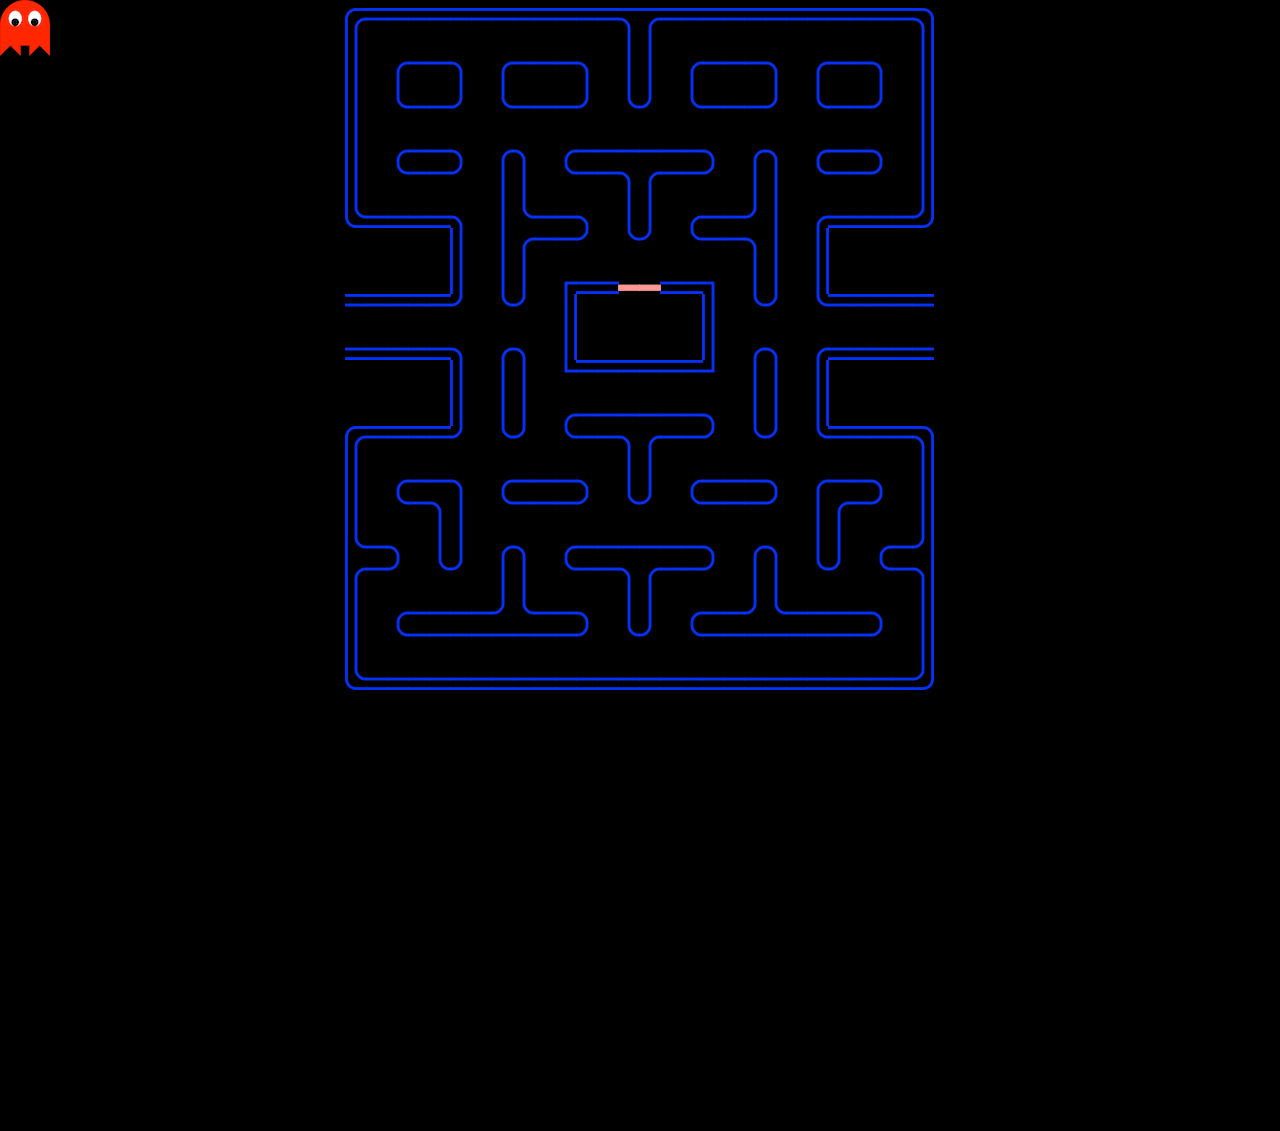
<file: index.html>
<!DOCTYPE html>
<html>
	<head>
	
		<title>Pacman</title>
		<link rel="stylesheet" type="text/css" href="style.css">
		<script src="script.js"></script>
		
	</head>
		
	<body onLoad="onload()">
	
		<table>
		        <tr>
		                <td><img src="Pictures/bc1d.png"></td>
		                <td><img src="Pictures/bht.png"></td>
		                <td><img src="Pictures/bht.png"></td>
		                <td><img src="Pictures/bht.png"></td>
		                <td><img src="Pictures/bht.png"></td>
		                <td><img src="Pictures/bht.png"></td>
		                <td><img src="Pictures/bht.png"></td>
		                <td><img src="Pictures/bht.png"></td>
		                <td><img src="Pictures/bht.png"></td>
		                <td><img src="Pictures/bht.png"></td>
		                <td><img src="Pictures/bht.png"></td>
		                <td><img src="Pictures/bht.png"></td>
		                <td><img src="Pictures/bht.png"></td>
		                <td><img src="Pictures/bc2t.png"></td>
		                <td><img src="Pictures/bc1t.png"></td>
		                <td><img src="Pictures/bht.png"></td>
		                <td><img src="Pictures/bht.png"></td>
		                <td><img src="Pictures/bht.png"></td>
		                <td><img src="Pictures/bht.png"></td>
		                <td><img src="Pictures/bht.png"></td>
		                <td><img src="Pictures/bht.png"></td>
		                <td><img src="Pictures/bht.png"></td>
		                <td><img src="Pictures/bht.png"></td>
		                <td><img src="Pictures/bht.png"></td>
		                <td><img src="Pictures/bht.png"></td>
		                <td><img src="Pictures/bht.png"></td>
		                <td><img src="Pictures/bht.png"></td>
		                <td><img src="Pictures/bc2d.png"></td>
		        </tr>
			<tr>
		                <td><img src="Pictures/bvl.png"></td>
		                <td><img src="Pictures/bb.png"></td>
		                <td><img src="Pictures/bb.png"></td>
		                <td><img src="Pictures/bb.png"></td>
		                <td><img src="Pictures/bb.png"></td>
		                <td><img src="Pictures/bb.png"></td>
		                <td><img src="Pictures/bb.png"></td>
		                <td><img src="Pictures/bb.png"></td>
		                <td><img src="Pictures/bb.png"></td>
		                <td><img src="Pictures/bb.png"></td>
		                <td><img src="Pictures/bb.png"></td>
		                <td><img src="Pictures/bb.png"></td>
		                <td><img src="Pictures/bb.png"></td>
		                <td><img src="Pictures/bv.png"></td>
		                <td><img src="Pictures/bv.png"></td>
		                <td><img src="Pictures/bb.png"></td>
		                <td><img src="Pictures/bb.png"></td>
		                <td><img src="Pictures/bb.png"></td>
		                <td><img src="Pictures/bb.png"></td>
		                <td><img src="Pictures/bb.png"></td>
		                <td><img src="Pictures/bb.png"></td>
		                <td><img src="Pictures/bb.png"></td>
		                <td><img src="Pictures/bb.png"></td>
		                <td><img src="Pictures/bb.png"></td>
		                <td><img src="Pictures/bb.png"></td>
		                <td><img src="Pictures/bb.png"></td>
		                <td><img src="Pictures/bb.png"></td>
		                <td><img src="Pictures/bvr.png"></td>
			</tr>
			<tr>
		                <td><img src="Pictures/bvl.png"></td>
		                <td><img src="Pictures/bb.png"></td>
		                <td><img src="Pictures/bc1.png"></td>
		                <td><img src="Pictures/bh.png"></td>
		                <td><img src="Pictures/bh.png"></td>
		                <td><img src="Pictures/bc2.png"></td>
		                <td><img src="Pictures/bb.png"></td>
		                <td><img src="Pictures/bc1.png"></td>
		                <td><img src="Pictures/bh.png"></td>
		                <td><img src="Pictures/bh.png"></td>
		                <td><img src="Pictures/bh.png"></td>
		                <td><img src="Pictures/bc2.png"></td>
		                <td><img src="Pictures/bb.png"></td>
		                <td><img src="Pictures/bv.png"></td>
		                <td><img src="Pictures/bv.png"></td>
		                <td><img src="Pictures/bb.png"></td>
		                <td><img src="Pictures/bc1.png"></td>
		                <td><img src="Pictures/bh.png"></td>
		                <td><img src="Pictures/bh.png"></td>
		                <td><img src="Pictures/bh.png"></td>
		                <td><img src="Pictures/bc2.png"></td>
		                <td><img src="Pictures/bb.png"></td>
		                <td><img src="Pictures/bc1.png"></td>
		                <td><img src="Pictures/bh.png"></td>
		                <td><img src="Pictures/bh.png"></td>
		                <td><img src="Pictures/bc2.png"></td>
		                <td><img src="Pictures/bb.png"></td>
		                <td><img src="Pictures/bvr.png"></td>
			</tr>
			<tr>
		                <td><img src="Pictures/bvl.png"></td>
		                <td><img src="Pictures/bb.png"></td>
		                <td><img src="Pictures/bv.png"></td>
		                <td><img src="Pictures/bb.png"></td>
		                <td><img src="Pictures/bb.png"></td>
		                <td><img src="Pictures/bv.png"></td>
		                <td><img src="Pictures/bb.png"></td>
		                <td><img src="Pictures/bv.png"></td>
		                <td><img src="Pictures/bb.png"></td>
		                <td><img src="Pictures/bb.png"></td>
		                <td><img src="Pictures/bb.png"></td>
		                <td><img src="Pictures/bv.png"></td>
		                <td><img src="Pictures/bb.png"></td>
		                <td><img src="Pictures/bv.png"></td>
		                <td><img src="Pictures/bv.png"></td>
		                <td><img src="Pictures/bb.png"></td>
		                <td><img src="Pictures/bv.png"></td>
		                <td><img src="Pictures/bb.png"></td>
		                <td><img src="Pictures/bb.png"></td>
		                <td><img src="Pictures/bb.png"></td>
		                <td><img src="Pictures/bv.png"></td>
		                <td><img src="Pictures/bb.png"></td>
		                <td><img src="Pictures/bv.png"></td>
		                <td><img src="Pictures/bb.png"></td>
		                <td><img src="Pictures/bb.png"></td>
		                <td><img src="Pictures/bv.png"></td>
		                <td><img src="Pictures/bb.png"></td>
		                <td><img src="Pictures/bvr.png"></td>
			</tr>
			<tr>
		                <td><img src="Pictures/bvl.png"></td>
		                <td><img src="Pictures/bb.png"></td>
		                <td><img src="Pictures/bc4.png"></td>
		                <td><img src="Pictures/bh.png"></td>
		                <td><img src="Pictures/bh.png"></td>
		                <td><img src="Pictures/bc3.png"></td>
		                <td><img src="Pictures/bb.png"></td>
		                <td><img src="Pictures/bc4.png"></td>
		                <td><img src="Pictures/bh.png"></td>
		                <td><img src="Pictures/bh.png"></td>
		                <td><img src="Pictures/bh.png"></td>
		                <td><img src="Pictures/bc3.png"></td>
		                <td><img src="Pictures/bb.png"></td>
		                <td><img src="Pictures/bc4.png"></td>
		                <td><img src="Pictures/bc3.png"></td>
		                <td><img src="Pictures/bb.png"></td>
		                <td><img src="Pictures/bc4.png"></td>
		                <td><img src="Pictures/bh.png"></td>
		                <td><img src="Pictures/bh.png"></td>
		                <td><img src="Pictures/bh.png"></td>
		                <td><img src="Pictures/bc3.png"></td>
		                <td><img src="Pictures/bb.png"></td>
		                <td><img src="Pictures/bc4.png"></td>
		                <td><img src="Pictures/bh.png"></td>
		                <td><img src="Pictures/bh.png"></td>
		                <td><img src="Pictures/bc3.png"></td>
		                <td><img src="Pictures/bb.png"></td>
		                <td><img src="Pictures/bvr.png"></td>
			</tr>
			<tr>
		                <td><img src="Pictures/bvl.png"></td>
		                <td><img src="Pictures/bb.png"></td>
		                <td><img src="Pictures/bb.png"></td>
		                <td><img src="Pictures/bb.png"></td>
		                <td><img src="Pictures/bb.png"></td>
		                <td><img src="Pictures/bb.png"></td>
		                <td><img src="Pictures/bb.png"></td>
		                <td><img src="Pictures/bb.png"></td>
		                <td><img src="Pictures/bb.png"></td>
		                <td><img src="Pictures/bb.png"></td>
		                <td><img src="Pictures/bb.png"></td>
		                <td><img src="Pictures/bb.png"></td>
		                <td><img src="Pictures/bb.png"></td>
		                <td><img src="Pictures/bb.png"></td>
		                <td><img src="Pictures/bb.png"></td>
		                <td><img src="Pictures/bb.png"></td>
		                <td><img src="Pictures/bb.png"></td>
		                <td><img src="Pictures/bb.png"></td>
		                <td><img src="Pictures/bb.png"></td>
		                <td><img src="Pictures/bb.png"></td>
		                <td><img src="Pictures/bb.png"></td>
		                <td><img src="Pictures/bb.png"></td>
		                <td><img src="Pictures/bb.png"></td>
		                <td><img src="Pictures/bb.png"></td>
		                <td><img src="Pictures/bb.png"></td>
		                <td><img src="Pictures/bb.png"></td>
		                <td><img src="Pictures/bb.png"></td>
		                <td><img src="Pictures/bvr.png"></td>
			</tr>
			<tr>
		                <td><img src="Pictures/bvl.png"></td>
		                <td><img src="Pictures/bb.png"></td>
		                <td><img src="Pictures/bc1.png"></td>
		                <td><img src="Pictures/bh.png"></td>
		                <td><img src="Pictures/bh.png"></td>
		                <td><img src="Pictures/bc2.png"></td>
		                <td><img src="Pictures/bb.png"></td>
		                <td><img src="Pictures/bc1.png"></td>
		                <td><img src="Pictures/bc2.png"></td>
		                <td><img src="Pictures/bb.png"></td>
		                <td><img src="Pictures/bc1.png"></td>
		                <td><img src="Pictures/bh.png"></td>
		                <td><img src="Pictures/bh.png"></td>
		                <td><img src="Pictures/bh.png"></td>
		                <td><img src="Pictures/bh.png"></td>
		                <td><img src="Pictures/bh.png"></td>
		                <td><img src="Pictures/bh.png"></td>
		                <td><img src="Pictures/bc2.png"></td>
		                <td><img src="Pictures/bb.png"></td>
		                <td><img src="Pictures/bc1.png"></td>
		                <td><img src="Pictures/bc2.png"></td>
		                <td><img src="Pictures/bb.png"></td>
		                <td><img src="Pictures/bc1.png"></td>
		                <td><img src="Pictures/bh.png"></td>
		                <td><img src="Pictures/bh.png"></td>
		                <td><img src="Pictures/bc2.png"></td>
		                <td><img src="Pictures/bb.png"></td>
		                <td><img src="Pictures/bvr.png"></td>
			</tr>
			<tr>
		                <td><img src="Pictures/bvl.png"></td>
		                <td><img src="Pictures/bb.png"></td>
		                <td><img src="Pictures/bc4.png"></td>
		                <td><img src="Pictures/bh.png"></td>
		                <td><img src="Pictures/bh.png"></td>
		                <td><img src="Pictures/bc3.png"></td>
		                <td><img src="Pictures/bb.png"></td>
		                <td><img src="Pictures/bv.png"></td>
		                <td><img src="Pictures/bv.png"></td>
		                <td><img src="Pictures/bb.png"></td>
		                <td><img src="Pictures/bc4.png"></td>
		                <td><img src="Pictures/bh.png"></td>
		                <td><img src="Pictures/bh.png"></td>
		                <td><img src="Pictures/bc2.png"></td>
		                <td><img src="Pictures/bc1.png"></td>
		                <td><img src="Pictures/bh.png"></td>
		                <td><img src="Pictures/bh.png"></td>
		                <td><img src="Pictures/bc3.png"></td>
		                <td><img src="Pictures/bb.png"></td>
		                <td><img src="Pictures/bv.png"></td>
		                <td><img src="Pictures/bv.png"></td>
		                <td><img src="Pictures/bb.png"></td>
		                <td><img src="Pictures/bc4.png"></td>
		                <td><img src="Pictures/bh.png"></td>
		                <td><img src="Pictures/bh.png"></td>
		                <td><img src="Pictures/bc3.png"></td>
		                <td><img src="Pictures/bb.png"></td>
		                <td><img src="Pictures/bvr.png"></td>
			</tr>
			<tr>
		                <td><img src="Pictures/bvl.png"></td>
		                <td><img src="Pictures/bb.png"></td>
		                <td><img src="Pictures/bb.png"></td>
		                <td><img src="Pictures/bb.png"></td>
		                <td><img src="Pictures/bb.png"></td>
		                <td><img src="Pictures/bb.png"></td>
		                <td><img src="Pictures/bb.png"></td>
		                <td><img src="Pictures/bv.png"></td>
		                <td><img src="Pictures/bv.png"></td>
		                <td><img src="Pictures/bb.png"></td>
		                <td><img src="Pictures/bb.png"></td>
		                <td><img src="Pictures/bb.png"></td>
		                <td><img src="Pictures/bb.png"></td>
		                <td><img src="Pictures/bv.png"></td>
		                <td><img src="Pictures/bv.png"></td>
		                <td><img src="Pictures/bb.png"></td>
		                <td><img src="Pictures/bb.png"></td>
		                <td><img src="Pictures/bb.png"></td>
		                <td><img src="Pictures/bb.png"></td>
		                <td><img src="Pictures/bv.png"></td>
		                <td><img src="Pictures/bv.png"></td>
		                <td><img src="Pictures/bb.png"></td>
		                <td><img src="Pictures/bb.png"></td>
		                <td><img src="Pictures/bb.png"></td>
		                <td><img src="Pictures/bb.png"></td>
		                <td><img src="Pictures/bb.png"></td>
		                <td><img src="Pictures/bb.png"></td>
		                <td><img src="Pictures/bvr.png"></td>
			</tr>
			<tr>
		                <td><img src="Pictures/bc4d.png"></td>
		                <td><img src="Pictures/bhb.png"></td>
		                <td><img src="Pictures/bhb.png"></td>
		                <td><img src="Pictures/bhb.png"></td>
		                <td><img src="Pictures/bhb.png"></td>
		                <td><img src="Pictures/bc2.png"></td>
		                <td><img src="Pictures/bb.png"></td>
		                <td><img src="Pictures/bv.png"></td>
		                <td><img src="Pictures/bc4.png"></td>
		                <td><img src="Pictures/bh.png"></td>
		                <td><img src="Pictures/bh.png"></td>
		                <td><img src="Pictures/bc2.png"></td>
		                <td><img src="Pictures/bb.png"></td>
		                <td><img src="Pictures/bv.png"></td>
		                <td><img src="Pictures/bv.png"></td>
		                <td><img src="Pictures/bb.png"></td>
		                <td><img src="Pictures/bc1.png"></td>
		                <td><img src="Pictures/bh.png"></td>
		                <td><img src="Pictures/bh.png"></td>
		                <td><img src="Pictures/bc3.png"></td>
		                <td><img src="Pictures/bv.png"></td>
		                <td><img src="Pictures/bb.png"></td>
		                <td><img src="Pictures/bc1.png"></td>
		                <td><img src="Pictures/bhb.png"></td>
		                <td><img src="Pictures/bhb.png"></td>
		                <td><img src="Pictures/bhb.png"></td>
		                <td><img src="Pictures/bhb.png"></td>
		                <td><img src="Pictures/bc3d.png"></td>
			</tr>
			<tr>
		                <td><img src="Pictures/bb.png"></td>
		                <td><img src="Pictures/bb.png"></td>
		                <td><img src="Pictures/bb.png"></td>
		                <td><img src="Pictures/bb.png"></td>
		                <td><img src="Pictures/bb.png"></td>
		                <td><img src="Pictures/bvl.png"></td>
		                <td><img src="Pictures/bb.png"></td>
		                <td><img src="Pictures/bv.png"></td>
		                <td><img src="Pictures/bc1.png"></td>
		                <td><img src="Pictures/bh.png"></td>
		                <td><img src="Pictures/bh.png"></td>
		                <td><img src="Pictures/bc3.png"></td>
		                <td><img src="Pictures/bb.png"></td>
		                <td><img src="Pictures/bc4.png"></td>
		                <td><img src="Pictures/bc3.png"></td>
		                <td><img src="Pictures/bb.png"></td>
		                <td><img src="Pictures/bc4.png"></td>
		                <td><img src="Pictures/bh.png"></td>
		                <td><img src="Pictures/bh.png"></td>
		                <td><img src="Pictures/bc2.png"></td>
		                <td><img src="Pictures/bv.png"></td>
		                <td><img src="Pictures/bb.png"></td>
		                <td><img src="Pictures/bvr.png"></td>
		                <td><img src="Pictures/bb.png"></td>
		                <td><img src="Pictures/bb.png"></td>
		                <td><img src="Pictures/bb.png"></td>
		                <td><img src="Pictures/bb.png"></td>
		                <td><img src="Pictures/bb.png"></td>
			</tr>
			<tr>
		                <td><img src="Pictures/bb.png"></td>
		                <td><img src="Pictures/bb.png"></td>
		                <td><img src="Pictures/bb.png"></td>
		                <td><img src="Pictures/bb.png"></td>
		                <td><img src="Pictures/bb.png"></td>
		                <td><img src="Pictures/bvl.png"></td>
		                <td><img src="Pictures/bb.png"></td>
		                <td><img src="Pictures/bv.png"></td>
		                <td><img src="Pictures/bv.png"></td>
		                <td><img src="Pictures/bb.png"></td>
		                <td><img src="Pictures/bb.png"></td>
		                <td><img src="Pictures/bb.png"></td>
		                <td><img src="Pictures/bb.png"></td>
		                <td><img src="Pictures/bb.png"></td>
		                <td><img src="Pictures/bb.png"></td>
		                <td><img src="Pictures/bb.png"></td>
		                <td><img src="Pictures/bb.png"></td>
		                <td><img src="Pictures/bb.png"></td>
		                <td><img src="Pictures/bb.png"></td>
		                <td><img src="Pictures/bv.png"></td>
		                <td><img src="Pictures/bv.png"></td>
		                <td><img src="Pictures/bb.png"></td>
		                <td><img src="Pictures/bvr.png"></td>
		                <td><img src="Pictures/bb.png"></td>
		                <td><img src="Pictures/bb.png"></td>
		                <td><img src="Pictures/bb.png"></td>
		                <td><img src="Pictures/bb.png"></td>
		                <td><img src="Pictures/bb.png"></td>
			</tr>
			<tr>
		                <td><img src="Pictures/bb.png"></td>
		                <td><img src="Pictures/bb.png"></td>
		                <td><img src="Pictures/bb.png"></td>
		                <td><img src="Pictures/bb.png"></td>
		                <td><img src="Pictures/bb.png"></td>
		                <td><img src="Pictures/bvl.png"></td>
		                <td><img src="Pictures/bb.png"></td>
		                <td><img src="Pictures/bv.png"></td>
		                <td><img src="Pictures/bv.png"></td>
		                <td><img src="Pictures/bb.png"></td>
		                <td><img src="Pictures/bc1s.png"></td>
		                <td><img src="Pictures/bhb.png"></td>
		                <td><img src="Pictures/bhb.png"></td>
		                <td><img src="Pictures/bpink.png"></td>
		                <td><img src="Pictures/bpink.png"></td>
		                <td><img src="Pictures/bhb.png"></td>
		                <td><img src="Pictures/bhb.png"></td>
		                <td><img src="Pictures/bc2s.png"></td>
		                <td><img src="Pictures/bb.png"></td>
		                <td><img src="Pictures/bv.png"></td>
		                <td><img src="Pictures/bv.png"></td>
		                <td><img src="Pictures/bb.png"></td>
		                <td><img src="Pictures/bvr.png"></td>
		                <td><img src="Pictures/bb.png"></td>
		                <td><img src="Pictures/bb.png"></td>
		                <td><img src="Pictures/bb.png"></td>
		                <td><img src="Pictures/bb.png"></td>
		                <td><img src="Pictures/bb.png"></td>
			</tr>
			<tr>
		                <td><img src="Pictures/bht.png"></td>
		                <td><img src="Pictures/bht.png"></td>
		                <td><img src="Pictures/bht.png"></td>
		                <td><img src="Pictures/bht.png"></td>
		                <td><img src="Pictures/bht.png"></td>
		                <td><img src="Pictures/bc3.png"></td>
		                <td><img src="Pictures/bb.png"></td>
		                <td><img src="Pictures/bc4.png"></td>
		                <td><img src="Pictures/bc3.png"></td>
		                <td><img src="Pictures/bb.png"></td>
		                <td><img src="Pictures/bvr.png"></td>
		                <td><img src="Pictures/bb.png"></td>
		                <td><img src="Pictures/bb.png"></td>
		                <td><img src="Pictures/bb.png"></td>
		                <td><img src="Pictures/bb.png"></td>
		                <td><img src="Pictures/bb.png"></td>
		                <td><img src="Pictures/bb.png"></td>
		                <td><img src="Pictures/bvl.png"></td>
		                <td><img src="Pictures/bb.png"></td>
		                <td><img src="Pictures/bc4.png"></td>
		                <td><img src="Pictures/bc3.png"></td>
		                <td><img src="Pictures/bb.png"></td>
		                <td><img src="Pictures/bc4.png"></td>
		                <td><img src="Pictures/bht.png"></td>
		                <td><img src="Pictures/bht.png"></td>
		                <td><img src="Pictures/bht.png"></td>
		                <td><img src="Pictures/bht.png"></td>
		                <td><img src="Pictures/bht.png"></td>
			</tr>
			<tr>
		                <td><img src="Pictures/bb.png"></td>
		                <td><img src="Pictures/bb.png"></td>
		                <td><img src="Pictures/bb.png"></td>
		                <td><img src="Pictures/bb.png"></td>
		                <td><img src="Pictures/bb.png"></td>
		                <td><img src="Pictures/bb.png"></td>
		                <td><img src="Pictures/bb.png"></td>
		                <td><img src="Pictures/bb.png"></td>
		                <td><img src="Pictures/bb.png"></td>
		                <td><img src="Pictures/bb.png"></td>
		                <td><img src="Pictures/bvr.png"></td>
		                <td><img src="Pictures/bb.png"></td>
		                <td><img src="Pictures/bb.png"></td>
		                <td><img src="Pictures/bb.png"></td>
		                <td><img src="Pictures/bb.png"></td>
		                <td><img src="Pictures/bb.png"></td>
		                <td><img src="Pictures/bb.png"></td>
		                <td><img src="Pictures/bvl.png"></td>
		                <td><img src="Pictures/bb.png"></td>
		                <td><img src="Pictures/bb.png"></td>
		                <td><img src="Pictures/bb.png"></td>
		                <td><img src="Pictures/bb.png"></td>
		                <td><img src="Pictures/bb.png"></td>
		                <td><img src="Pictures/bb.png"></td>
		                <td><img src="Pictures/bb.png"></td>
		                <td><img src="Pictures/bb.png"></td>
		                <td><img src="Pictures/bb.png"></td>
		                <td><img src="Pictures/bb.png"></td>
			</tr>
			<tr>
		                <td><img src="Pictures/bhb.png"></td>
		                <td><img src="Pictures/bhb.png"></td>
		                <td><img src="Pictures/bhb.png"></td>
		                <td><img src="Pictures/bhb.png"></td>
		                <td><img src="Pictures/bhb.png"></td>
		                <td><img src="Pictures/bc2.png"></td>
		                <td><img src="Pictures/bb.png"></td>
		                <td><img src="Pictures/bc1.png"></td>
		                <td><img src="Pictures/bc2.png"></td>
		                <td><img src="Pictures/bb.png"></td>
		                <td><img src="Pictures/bvr.png"></td>
		                <td><img src="Pictures/bb.png"></td>
		                <td><img src="Pictures/bb.png"></td>
		                <td><img src="Pictures/bb.png"></td>
		                <td><img src="Pictures/bb.png"></td>
		                <td><img src="Pictures/bb.png"></td>
		                <td><img src="Pictures/bb.png"></td>
		                <td><img src="Pictures/bvl.png"></td>
		                <td><img src="Pictures/bb.png"></td>
		                <td><img src="Pictures/bc1.png"></td>
		                <td><img src="Pictures/bc2.png"></td>
		                <td><img src="Pictures/bb.png"></td>
		                <td><img src="Pictures/bc1.png"></td>
		                <td><img src="Pictures/bhb.png"></td>
		                <td><img src="Pictures/bhb.png"></td>
		                <td><img src="Pictures/bhb.png"></td>
		                <td><img src="Pictures/bhb.png"></td>
		                <td><img src="Pictures/bhb.png"></td>
			</tr>
			<tr>
		                <td><img src="Pictures/bb.png"></td>
		                <td><img src="Pictures/bb.png"></td>
		                <td><img src="Pictures/bb.png"></td>
		                <td><img src="Pictures/bb.png"></td>
		                <td><img src="Pictures/bb.png"></td>
		                <td><img src="Pictures/bvl.png"></td>
		                <td><img src="Pictures/bb.png"></td>
		                <td><img src="Pictures/bv.png"></td>
		                <td><img src="Pictures/bv.png"></td>
		                <td><img src="Pictures/bb.png"></td>
		                <td><img src="Pictures/bc4s.png"></td>
		                <td><img src="Pictures/bht.png"></td>
		                <td><img src="Pictures/bht.png"></td>
		                <td><img src="Pictures/bht.png"></td>
		                <td><img src="Pictures/bht.png"></td>
		                <td><img src="Pictures/bht.png"></td>
		                <td><img src="Pictures/bht.png"></td>
		                <td><img src="Pictures/bc3s.png"></td>
		                <td><img src="Pictures/bb.png"></td>
		                <td><img src="Pictures/bv.png"></td>
		                <td><img src="Pictures/bv.png"></td>
		                <td><img src="Pictures/bb.png"></td>
		                <td><img src="Pictures/bvr.png"></td>
		                <td><img src="Pictures/bb.png"></td>
		                <td><img src="Pictures/bb.png"></td>
		                <td><img src="Pictures/bb.png"></td>
		                <td><img src="Pictures/bb.png"></td>
		                <td><img src="Pictures/bb.png"></td>
			</tr>
			<tr>
		                <td><img src="Pictures/bb.png"></td>
		                <td><img src="Pictures/bb.png"></td>
		                <td><img src="Pictures/bb.png"></td>
		                <td><img src="Pictures/bb.png"></td>
		                <td><img src="Pictures/bb.png"></td>
		                <td><img src="Pictures/bvl.png"></td>
		                <td><img src="Pictures/bb.png"></td>
		                <td><img src="Pictures/bv.png"></td>
		                <td><img src="Pictures/bv.png"></td>
		                <td><img src="Pictures/bb.png"></td>
		                <td><img src="Pictures/bb.png"></td>
		                <td><img src="Pictures/bb.png"></td>
		                <td><img src="Pictures/bb.png"></td>
		                <td><img src="Pictures/bb.png"></td>
		                <td><img src="Pictures/bb.png"></td>
		                <td><img src="Pictures/bb.png"></td>
		                <td><img src="Pictures/bb.png"></td>
		                <td><img src="Pictures/bb.png"></td>
		                <td><img src="Pictures/bb.png"></td>
		                <td><img src="Pictures/bv.png"></td>
		                <td><img src="Pictures/bv.png"></td>
		                <td><img src="Pictures/bb.png"></td>
		                <td><img src="Pictures/bvr.png"></td>
		                <td><img src="Pictures/bb.png"></td>
		                <td><img src="Pictures/bb.png"></td>
		                <td><img src="Pictures/bb.png"></td>
		                <td><img src="Pictures/bb.png"></td>
		                <td><img src="Pictures/bb.png"></td>
			</tr>
			<tr>
		                <td><img src="Pictures/bb.png"></td>
		                <td><img src="Pictures/bb.png"></td>
		                <td><img src="Pictures/bb.png"></td>
		                <td><img src="Pictures/bb.png"></td>
		                <td><img src="Pictures/bb.png"></td>
		                <td><img src="Pictures/bvl.png"></td>
		                <td><img src="Pictures/bb.png"></td>
		                <td><img src="Pictures/bv.png"></td>
		                <td><img src="Pictures/bv.png"></td>
		                <td><img src="Pictures/bb.png"></td>
		                <td><img src="Pictures/bc1.png"></td>
		                <td><img src="Pictures/bh.png"></td>
		                <td><img src="Pictures/bh.png"></td>
		                <td><img src="Pictures/bh.png"></td>
		                <td><img src="Pictures/bh.png"></td>
		                <td><img src="Pictures/bh.png"></td>
		                <td><img src="Pictures/bh.png"></td>
		                <td><img src="Pictures/bc2.png"></td>
		                <td><img src="Pictures/bb.png"></td>
		                <td><img src="Pictures/bv.png"></td>
		                <td><img src="Pictures/bv.png"></td>
		                <td><img src="Pictures/bb.png"></td>
		                <td><img src="Pictures/bvr.png"></td>
		                <td><img src="Pictures/bb.png"></td>
		                <td><img src="Pictures/bb.png"></td>
		                <td><img src="Pictures/bb.png"></td>
		                <td><img src="Pictures/bb.png"></td>
		                <td><img src="Pictures/bb.png"></td>
			</tr>
			<tr>
		                <td><img src="Pictures/bc1d.png"></td>
		                <td><img src="Pictures/bht.png"></td>
		                <td><img src="Pictures/bht.png"></td>
		                <td><img src="Pictures/bht.png"></td>
		                <td><img src="Pictures/bht.png"></td>
		                <td><img src="Pictures/bc3.png"></td>
		                <td><img src="Pictures/bb.png"></td>
		                <td><img src="Pictures/bc4.png"></td>
		                <td><img src="Pictures/bc3.png"></td>
		                <td><img src="Pictures/bb.png"></td>
		                <td><img src="Pictures/bc4.png"></td>
		                <td><img src="Pictures/bh.png"></td>
		                <td><img src="Pictures/bh.png"></td>
		                <td><img src="Pictures/bc2.png"></td>
		                <td><img src="Pictures/bc1.png"></td>
		                <td><img src="Pictures/bh.png"></td>
		                <td><img src="Pictures/bh.png"></td>
		                <td><img src="Pictures/bc3.png"></td>
		                <td><img src="Pictures/bb.png"></td>
		                <td><img src="Pictures/bc4.png"></td>
		                <td><img src="Pictures/bc3.png"></td>
		                <td><img src="Pictures/bb.png"></td>
		                <td><img src="Pictures/bc4.png"></td>
		                <td><img src="Pictures/bht.png"></td>
		                <td><img src="Pictures/bht.png"></td>
		                <td><img src="Pictures/bht.png"></td>
		                <td><img src="Pictures/bht.png"></td>
		                <td><img src="Pictures/bc2d.png"></td>
			</tr>
			<tr>
		                <td><img src="Pictures/bvl.png"></td>
		                <td><img src="Pictures/bb.png"></td>
		                <td><img src="Pictures/bb.png"></td>
		                <td><img src="Pictures/bb.png"></td>
		                <td><img src="Pictures/bb.png"></td>
		                <td><img src="Pictures/bb.png"></td>
		                <td><img src="Pictures/bb.png"></td>
		                <td><img src="Pictures/bb.png"></td>
		                <td><img src="Pictures/bb.png"></td>
		                <td><img src="Pictures/bb.png"></td>
		                <td><img src="Pictures/bb.png"></td>
		                <td><img src="Pictures/bb.png"></td>
		                <td><img src="Pictures/bb.png"></td>
		                <td><img src="Pictures/bv.png"></td>
		                <td><img src="Pictures/bv.png"></td>
		                <td><img src="Pictures/bb.png"></td>
		                <td><img src="Pictures/bb.png"></td>
		                <td><img src="Pictures/bb.png"></td>
		                <td><img src="Pictures/bb.png"></td>
		                <td><img src="Pictures/bb.png"></td>
		                <td><img src="Pictures/bb.png"></td>
		                <td><img src="Pictures/bb.png"></td>
		                <td><img src="Pictures/bb.png"></td>
		                <td><img src="Pictures/bb.png"></td>
		                <td><img src="Pictures/bb.png"></td>
		                <td><img src="Pictures/bb.png"></td>
		                <td><img src="Pictures/bb.png"></td>
		                <td><img src="Pictures/bvr.png"></td>
			</tr>
			<tr>
		                <td><img src="Pictures/bvl.png"></td>
		                <td><img src="Pictures/bb.png"></td>
		                <td><img src="Pictures/bc1.png"></td>
		                <td><img src="Pictures/bh.png"></td>
		                <td><img src="Pictures/bh.png"></td>
		                <td><img src="Pictures/bc2.png"></td>
		                <td><img src="Pictures/bb.png"></td>
		                <td><img src="Pictures/bc1.png"></td>
		                <td><img src="Pictures/bh.png"></td>
		                <td><img src="Pictures/bh.png"></td>
		                <td><img src="Pictures/bh.png"></td>
		                <td><img src="Pictures/bc2.png"></td>
		                <td><img src="Pictures/bb.png"></td>
		                <td><img src="Pictures/bv.png"></td>
		                <td><img src="Pictures/bv.png"></td>
		                <td><img src="Pictures/bb.png"></td>
		                <td><img src="Pictures/bc1.png"></td>
		                <td><img src="Pictures/bh.png"></td>
		                <td><img src="Pictures/bh.png"></td>
		                <td><img src="Pictures/bh.png"></td>
		                <td><img src="Pictures/bc2.png"></td>
		                <td><img src="Pictures/bb.png"></td>
		                <td><img src="Pictures/bc1.png"></td>
		                <td><img src="Pictures/bh.png"></td>
		                <td><img src="Pictures/bh.png"></td>
		                <td><img src="Pictures/bc2.png"></td>
		                <td><img src="Pictures/bb.png"></td>
		                <td><img src="Pictures/bvr.png"></td>
			</tr>
			<tr>
		                <td><img src="Pictures/bvl.png"></td>
		                <td><img src="Pictures/bb.png"></td>
		                <td><img src="Pictures/bc4.png"></td>
		                <td><img src="Pictures/bh.png"></td>
		                <td><img src="Pictures/bc2.png"></td>
		                <td><img src="Pictures/bv.png"></td>
		                <td><img src="Pictures/bb.png"></td>
		                <td><img src="Pictures/bc4.png"></td>
		                <td><img src="Pictures/bh.png"></td>
		                <td><img src="Pictures/bh.png"></td>
		                <td><img src="Pictures/bh.png"></td>
		                <td><img src="Pictures/bc3.png"></td>
		                <td><img src="Pictures/bb.png"></td>
		                <td><img src="Pictures/bc4.png"></td>
		                <td><img src="Pictures/bc3.png"></td>
		                <td><img src="Pictures/bb.png"></td>
		                <td><img src="Pictures/bc4.png"></td>
		                <td><img src="Pictures/bh.png"></td>
		                <td><img src="Pictures/bh.png"></td>
		                <td><img src="Pictures/bh.png"></td>
		                <td><img src="Pictures/bc3.png"></td>
		                <td><img src="Pictures/bb.png"></td>
		                <td><img src="Pictures/bv.png"></td>
		                <td><img src="Pictures/bc1.png"></td>
		                <td><img src="Pictures/bh.png"></td>
		                <td><img src="Pictures/bc3.png"></td>
		                <td><img src="Pictures/bb.png"></td>
		                <td><img src="Pictures/bvr.png"></td>
			</tr>
			<tr>
		                <td><img src="Pictures/bvl.png"></td>
		                <td><img src="Pictures/bb.png"></td>
		                <td><img src="Pictures/bb.png"></td>
		                <td><img src="Pictures/bb.png"></td>
		                <td><img src="Pictures/bv.png"></td>
		                <td><img src="Pictures/bv.png"></td>
		                <td><img src="Pictures/bb.png"></td>
		                <td><img src="Pictures/bb.png"></td>
		                <td><img src="Pictures/bb.png"></td>
		                <td><img src="Pictures/bb.png"></td>
		                <td><img src="Pictures/bb.png"></td>
		                <td><img src="Pictures/bb.png"></td>
		                <td><img src="Pictures/bb.png"></td>
		                <td><img src="Pictures/bb.png"></td>
		                <td><img src="Pictures/bb.png"></td>
		                <td><img src="Pictures/bb.png"></td>
		                <td><img src="Pictures/bb.png"></td>
		                <td><img src="Pictures/bb.png"></td>
		                <td><img src="Pictures/bb.png"></td>
		                <td><img src="Pictures/bb.png"></td>
		                <td><img src="Pictures/bb.png"></td>
		                <td><img src="Pictures/bb.png"></td>
		                <td><img src="Pictures/bv.png"></td>
		                <td><img src="Pictures/bv.png"></td>
		                <td><img src="Pictures/bb.png"></td>
		                <td><img src="Pictures/bb.png"></td>
		                <td><img src="Pictures/bb.png"></td>
		                <td><img src="Pictures/bvr.png"></td>
			</tr>
			<tr>
		                <td><img src="Pictures/bc4l.png"></td>
		                <td><img src="Pictures/bh.png"></td>
		                <td><img src="Pictures/bc2.png"></td>
		                <td><img src="Pictures/bb.png"></td>
		                <td><img src="Pictures/bv.png"></td>
		                <td><img src="Pictures/bv.png"></td>
		                <td><img src="Pictures/bb.png"></td>
		                <td><img src="Pictures/bc1.png"></td>
		                <td><img src="Pictures/bc2.png"></td>
		                <td><img src="Pictures/bb.png"></td>
		                <td><img src="Pictures/bc1.png"></td>
		                <td><img src="Pictures/bh.png"></td>
		                <td><img src="Pictures/bh.png"></td>
		                <td><img src="Pictures/bh.png"></td>
		                <td><img src="Pictures/bh.png"></td>
		                <td><img src="Pictures/bh.png"></td>
		                <td><img src="Pictures/bh.png"></td>
		                <td><img src="Pictures/bc2.png"></td>
		                <td><img src="Pictures/bb.png"></td>
		                <td><img src="Pictures/bc1.png"></td>
		                <td><img src="Pictures/bc2.png"></td>
		                <td><img src="Pictures/bb.png"></td>
		                <td><img src="Pictures/bv.png"></td>
		                <td><img src="Pictures/bv.png"></td>
		                <td><img src="Pictures/bb.png"></td>
		                <td><img src="Pictures/bc1.png"></td>
		                <td><img src="Pictures/bh.png"></td>
		                <td><img src="Pictures/bc3r.png"></td>
			</tr>
			<tr>
		                <td><img src="Pictures/bc1l.png"></td>
		                <td><img src="Pictures/bh.png"></td>
		                <td><img src="Pictures/bc3.png"></td>
		                <td><img src="Pictures/bb.png"></td>
		                <td><img src="Pictures/bc4.png"></td>
		                <td><img src="Pictures/bc3.png"></td>
		                <td><img src="Pictures/bb.png"></td>
		                <td><img src="Pictures/bv.png"></td>
		                <td><img src="Pictures/bv.png"></td>
		                <td><img src="Pictures/bb.png"></td>
		                <td><img src="Pictures/bc4.png"></td>
		                <td><img src="Pictures/bh.png"></td>
		                <td><img src="Pictures/bh.png"></td>
		                <td><img src="Pictures/bc2.png"></td>
		                <td><img src="Pictures/bc1.png"></td>
		                <td><img src="Pictures/bh.png"></td>
		                <td><img src="Pictures/bh.png"></td>
		                <td><img src="Pictures/bc3.png"></td>
		                <td><img src="Pictures/bb.png"></td>
		                <td><img src="Pictures/bv.png"></td>
		                <td><img src="Pictures/bv.png"></td>
		                <td><img src="Pictures/bb.png"></td>
		                <td><img src="Pictures/bc4.png"></td>
		                <td><img src="Pictures/bc3.png"></td>
		                <td><img src="Pictures/bb.png"></td>
		                <td><img src="Pictures/bc4.png"></td>
		                <td><img src="Pictures/bh.png"></td>
		                <td><img src="Pictures/bc2r.png"></td>
			</tr>
			<tr>
		                <td><img src="Pictures/bvl.png"></td>
		                <td><img src="Pictures/bb.png"></td>
		                <td><img src="Pictures/bb.png"></td>
		                <td><img src="Pictures/bb.png"></td>
		                <td><img src="Pictures/bb.png"></td>
		                <td><img src="Pictures/bb.png"></td>
		                <td><img src="Pictures/bb.png"></td>
		                <td><img src="Pictures/bv.png"></td>
		                <td><img src="Pictures/bv.png"></td>
		                <td><img src="Pictures/bb.png"></td>
		                <td><img src="Pictures/bb.png"></td>
		                <td><img src="Pictures/bb.png"></td>
		                <td><img src="Pictures/bb.png"></td>
		                <td><img src="Pictures/bv.png"></td>
		                <td><img src="Pictures/bv.png"></td>
		                <td><img src="Pictures/bb.png"></td>
		                <td><img src="Pictures/bb.png"></td>
		                <td><img src="Pictures/bb.png"></td>
		                <td><img src="Pictures/bb.png"></td>
		                <td><img src="Pictures/bv.png"></td>
		                <td><img src="Pictures/bv.png"></td>
		                <td><img src="Pictures/bb.png"></td>
		                <td><img src="Pictures/bb.png"></td>
		                <td><img src="Pictures/bb.png"></td>
		                <td><img src="Pictures/bb.png"></td>
		                <td><img src="Pictures/bb.png"></td>
		                <td><img src="Pictures/bb.png"></td>
		                <td><img src="Pictures/bvr.png"></td>
			</tr>
			<tr>
		                <td><img src="Pictures/bvl.png"></td>
		                <td><img src="Pictures/bb.png"></td>
		                <td><img src="Pictures/bc1.png"></td>
		                <td><img src="Pictures/bh.png"></td>
		                <td><img src="Pictures/bh.png"></td>
		                <td><img src="Pictures/bh.png"></td>
		                <td><img src="Pictures/bh.png"></td>
		                <td><img src="Pictures/bc3.png"></td>
		                <td><img src="Pictures/bc4.png"></td>
		                <td><img src="Pictures/bh.png"></td>
		                <td><img src="Pictures/bh.png"></td>
		                <td><img src="Pictures/bc2.png"></td>
		                <td><img src="Pictures/bb.png"></td>
		                <td><img src="Pictures/bv.png"></td>
		                <td><img src="Pictures/bv.png"></td>
		                <td><img src="Pictures/bb.png"></td>
		                <td><img src="Pictures/bc1.png"></td>
		                <td><img src="Pictures/bh.png"></td>
		                <td><img src="Pictures/bh.png"></td>
		                <td><img src="Pictures/bc3.png"></td>
		                <td><img src="Pictures/bc4.png"></td>
		                <td><img src="Pictures/bh.png"></td>
		                <td><img src="Pictures/bh.png"></td>
		                <td><img src="Pictures/bh.png"></td>
		                <td><img src="Pictures/bh.png"></td>
		                <td><img src="Pictures/bc2.png"></td>
		                <td><img src="Pictures/bb.png"></td>
		                <td><img src="Pictures/bvr.png"></td>
			</tr>
			<tr>
		                <td><img src="Pictures/bvl.png"></td>
		                <td><img src="Pictures/bb.png"></td>
		                <td><img src="Pictures/bc4.png"></td>
		                <td><img src="Pictures/bh.png"></td>
		                <td><img src="Pictures/bh.png"></td>
		                <td><img src="Pictures/bh.png"></td>
		                <td><img src="Pictures/bh.png"></td>
		                <td><img src="Pictures/bh.png"></td>
		                <td><img src="Pictures/bh.png"></td>
		                <td><img src="Pictures/bh.png"></td>
		                <td><img src="Pictures/bh.png"></td>
		                <td><img src="Pictures/bc3.png"></td>
		                <td><img src="Pictures/bb.png"></td>
		                <td><img src="Pictures/bc4.png"></td>
		                <td><img src="Pictures/bc3.png"></td>
		                <td><img src="Pictures/bb.png"></td>
		                <td><img src="Pictures/bc4.png"></td>
		                <td><img src="Pictures/bh.png"></td>
		                <td><img src="Pictures/bh.png"></td>
		                <td><img src="Pictures/bh.png"></td>
		                <td><img src="Pictures/bh.png"></td>
		                <td><img src="Pictures/bh.png"></td>
		                <td><img src="Pictures/bh.png"></td>
		                <td><img src="Pictures/bh.png"></td>
		                <td><img src="Pictures/bh.png"></td>
		                <td><img src="Pictures/bc3.png"></td>
		                <td><img src="Pictures/bb.png"></td>
		                <td><img src="Pictures/bvr.png"></td>
			</tr>
			<tr>
		                <td><img src="Pictures/bvl.png"></td>
		                <td><img src="Pictures/bb.png"></td>
		                <td><img src="Pictures/bb.png"></td>
		                <td><img src="Pictures/bb.png"></td>
		                <td><img src="Pictures/bb.png"></td>
		                <td><img src="Pictures/bb.png"></td>
		                <td><img src="Pictures/bb.png"></td>
		                <td><img src="Pictures/bb.png"></td>
		                <td><img src="Pictures/bb.png"></td>
		                <td><img src="Pictures/bb.png"></td>
		                <td><img src="Pictures/bb.png"></td>
		                <td><img src="Pictures/bb.png"></td>
		                <td><img src="Pictures/bb.png"></td>
		                <td><img src="Pictures/bb.png"></td>
		                <td><img src="Pictures/bb.png"></td>
		                <td><img src="Pictures/bb.png"></td>
		                <td><img src="Pictures/bb.png"></td>
		                <td><img src="Pictures/bb.png"></td>
		                <td><img src="Pictures/bb.png"></td>
		                <td><img src="Pictures/bb.png"></td>
		                <td><img src="Pictures/bb.png"></td>
		                <td><img src="Pictures/bb.png"></td>
		                <td><img src="Pictures/bb.png"></td>
		                <td><img src="Pictures/bb.png"></td>
		                <td><img src="Pictures/bb.png"></td>
		                <td><img src="Pictures/bb.png"></td>
		                <td><img src="Pictures/bb.png"></td>
		                <td><img src="Pictures/bvr.png"></td>
			</tr>
			<tr>
		                <td><img src="Pictures/bc4d.png"></td>
		                <td><img src="Pictures/bhb.png"></td>
		                <td><img src="Pictures/bhb.png"></td>
		                <td><img src="Pictures/bhb.png"></td>
		                <td><img src="Pictures/bhb.png"></td>
		                <td><img src="Pictures/bhb.png"></td>
		                <td><img src="Pictures/bhb.png"></td>
		                <td><img src="Pictures/bhb.png"></td>
		                <td><img src="Pictures/bhb.png"></td>
		                <td><img src="Pictures/bhb.png"></td>
		                <td><img src="Pictures/bhb.png"></td>
		                <td><img src="Pictures/bhb.png"></td>
		                <td><img src="Pictures/bhb.png"></td>
		                <td><img src="Pictures/bhb.png"></td>
		                <td><img src="Pictures/bhb.png"></td>
		                <td><img src="Pictures/bhb.png"></td>
		                <td><img src="Pictures/bhb.png"></td>
		                <td><img src="Pictures/bhb.png"></td>
		                <td><img src="Pictures/bhb.png"></td>
		                <td><img src="Pictures/bhb.png"></td>
		                <td><img src="Pictures/bhb.png"></td>
		                <td><img src="Pictures/bhb.png"></td>
		                <td><img src="Pictures/bhb.png"></td>
		                <td><img src="Pictures/bhb.png"></td>
		                <td><img src="Pictures/bhb.png"></td>
		                <td><img src="Pictures/bhb.png"></td>
		                <td><img src="Pictures/bhb.png"></td>
		                <td><img src="Pictures/bc3d.png"></td>
			</tr>
		</table>

		<div id="gLr1" style="position:absolute; top:0; left:0; /*visibility:hidden;*/ z-index:3"><img id="redGhost" name="g_i1" src="Pictures/g11.png" style="height:27; width:27;"></div>

		<div id="gLr2" style="position:absolute; top:0; left:0; visibility:hidden; z-index:4"><img name="g_i2" src="Pictures/g21.png" style="height:27; width:27;"></div>

		<div id="gLr3" style="position:absolute; top:0; left:0; visibility:hidden; z-index:5"><img name="g_i3" src="Pictures/g31.png" style="height:27; width:27;"></div>

		<div id="gLr4" style="position:absolute; top:0; left:0; visibility:hidden; z-index:6"><img name="g_i4" src="Pictures/g41.png" style="height:27; width:27;"></div>

		<div id="pacLr" style="position:absolute; top:0; left:0; visibility:hidden; z-index:7"><img name="pac_i" src="Pictures/l1.png" style="height:27; width:27;"></div>

		<div id="gameOver" style="height:27; width:270; position:absolute; top:0; left:0; visibility:hidden; z-index:2"><img name="go_i" src="Pictures/Game Over.png"></div>

	</body>
	
</html>
</file>
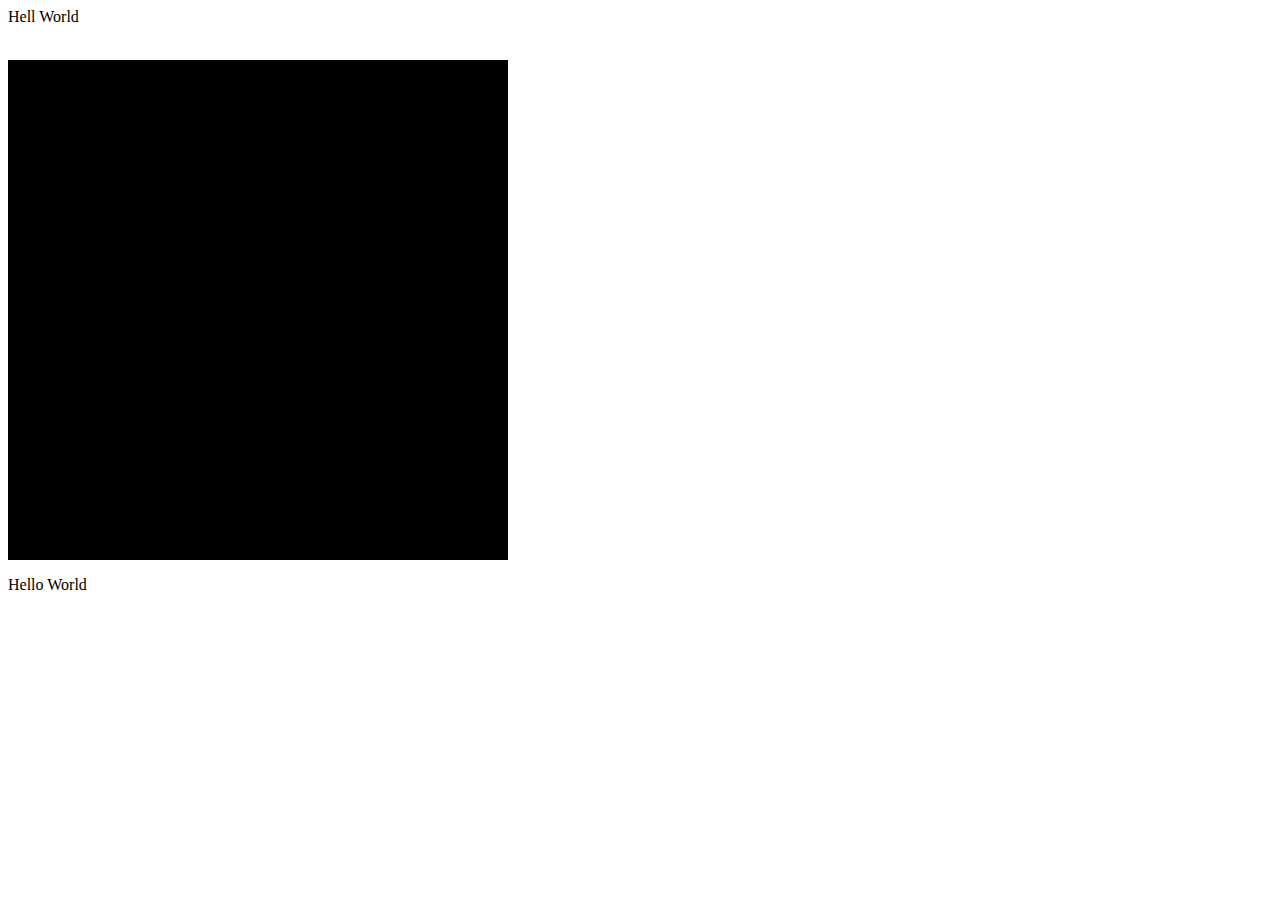
<file: WebGL/index.html>
<head>

<script>

/*  var gl;

function drawScene() {
    gl.viewport(0, 0, gl.viewportWidth, gl.viewportHeight);
    gl.clear(gl.COLOR_BUFFER_BIT | gl.DEPTH_BUFFER_BIT);
    mat4.perspective(45, gl.viewportWidth / gl.viewportHeight, 0.1, 100.0, pMatrix);
    mat4.identity(mvMatrix);
    mat4.translate(mvMatrix, [-1.5, 0.0, -7.0]);
    gl.bindBuffer(gl.ARRAY_BUFFER, triangleVertexPositionBuffer);
    gl.vertexAttribPointer(shaderProgram.vertexPositionAttribute, triangleVertexPositionBuffer.itemSize, gl.FLOAT, false, 0, 0);
    setMatrixUniforms();
    gl.drawArrays(gl.TRIANGLES, 0, triangleVertexPositionBuffer.numItems);
    mat4.translate(mvMatrix, [3.0, 0.0, 0.0]);
    gl.bindBuffer(gl.ARRAY_BUFFER, squareVertexPositionBuffer);
    gl.vertexAttribPointer(shaderProgram.vertexPositionAttribute, squareVertexPositionBuffer.itemSize, gl.FLOAT, false, 0, 0);
    setMatrixUniforms();
    gl.drawArrays(gl.TRIANGLE_STRIP, 0, squareVertexPositionBuffer.numItems);
  }

  var triangleVertexPositionBuffer;
  var squareVertexPositionBuffer;

  function initBuffers() {
    triangleVertexPositionBuffer = gl.createBuffer();
    gl.bindBuffer(gl.ARRAY_BUFFER, triangleVertexPositionBuffer);
    var vertices = [
         0.0,  1.0,  0.0,
        -1.0, -1.0,  0.0,
         1.0, -1.0,  0.0
    ];
    gl.bufferData(gl.ARRAY_BUFFER, new Float32Array(vertices), gl.STATIC_DRAW);

    triangleVertexPositionBuffer.itemSize = 3;
    triangleVertexPositionBuffer.numItems = 3;

    squareVertexPositionBuffer = gl.createBuffer();
    gl.bindBuffer(gl.ARRAY_BUFFER, squareVertexPositionBuffer);
    vertices = [
         1.0,  1.0,  0.0,
        -1.0,  1.0,  0.0,
         1.0, -1.0,  0.0,
        -1.0, -1.0,  0.0
    ];
    gl.bufferData(gl.ARRAY_BUFFER, new Float32Array(vertices), gl.STATIC_DRAW);
    squareVertexPositionBuffer.itemSize = 3;
    squareVertexPositionBuffer.numItems = 4;
  }

  function webGLStart() {
    var canvas = document.getElementById("lesson01-canvas");
    initGL(canvas);
    initShaders();
    initBuffers();

    gl.clearColor(0.0, 0.0, 0.0, 1.0);
    gl.enable(gl.DEPTH_TEST);

    drawScene();
  }*/


function initWebGL(canvas) {
  gl = null;
  
  try {
    // Try to grab the standard context. If it fails, fallback to experimental.
    gl = canvas.getContext("webgl", { preserveDrawingBuffer: true }) || canvas.getContext("experimental-webgl", { preserveDrawingBuffer: true });
  }
  catch(e) {}
  
  // If we don't have a GL context, give up now
  if (!gl) {
    alert("Unable to initialize WebGL. Your browser may not support it.");
    gl = null;
  }
  
  return gl;
}

var gl; // A global variable for the WebGL context

function start() {
  var canvas = document.getElementById("glcanvas");

  gl = initWebGL(canvas);      // Initialize the GL context
  
  // Only continue if WebGL is available and working
  
  if (gl) {
    gl.clearColor(0.0, 0.0, 0.0, 1.0);                      // Set clear color to black, fully opaque
    gl.enable(gl.DEPTH_TEST);                               // Enable depth testing
    gl.depthFunc(gl.LEQUAL);                                // Near things obscure far things
    gl.clear(gl.COLOR_BUFFER_BIT|gl.DEPTH_BUFFER_BIT);      // Clear the color as well as the depth buffer.
  }
}



</script>


</head>
<body onload="start();">
  <p>Hell World</p><br>

  <canvas id="glcanvas" style="border: none;" width="500" height="500"></canvas>

  <br>
  <p>Hello World</p>
</body>
</file>
<file: style.css>
table {
	margin-left:auto;
        margin-right:auto;
        border-collapse:collapse;
        z-index:15;
}

table, td, tr {
	border:none;
	padding:0;
}

td, tr {
	border:none;
	padding:0;
	margin-left:-1px;
	margin-bottom:-4px;
}

td img {
        width:22px;
        height:22px;
        margin-left:-1px;
        margin-bottom:-4px;
        padding:0;
}

body, html {
	background:black;
}
</file>
